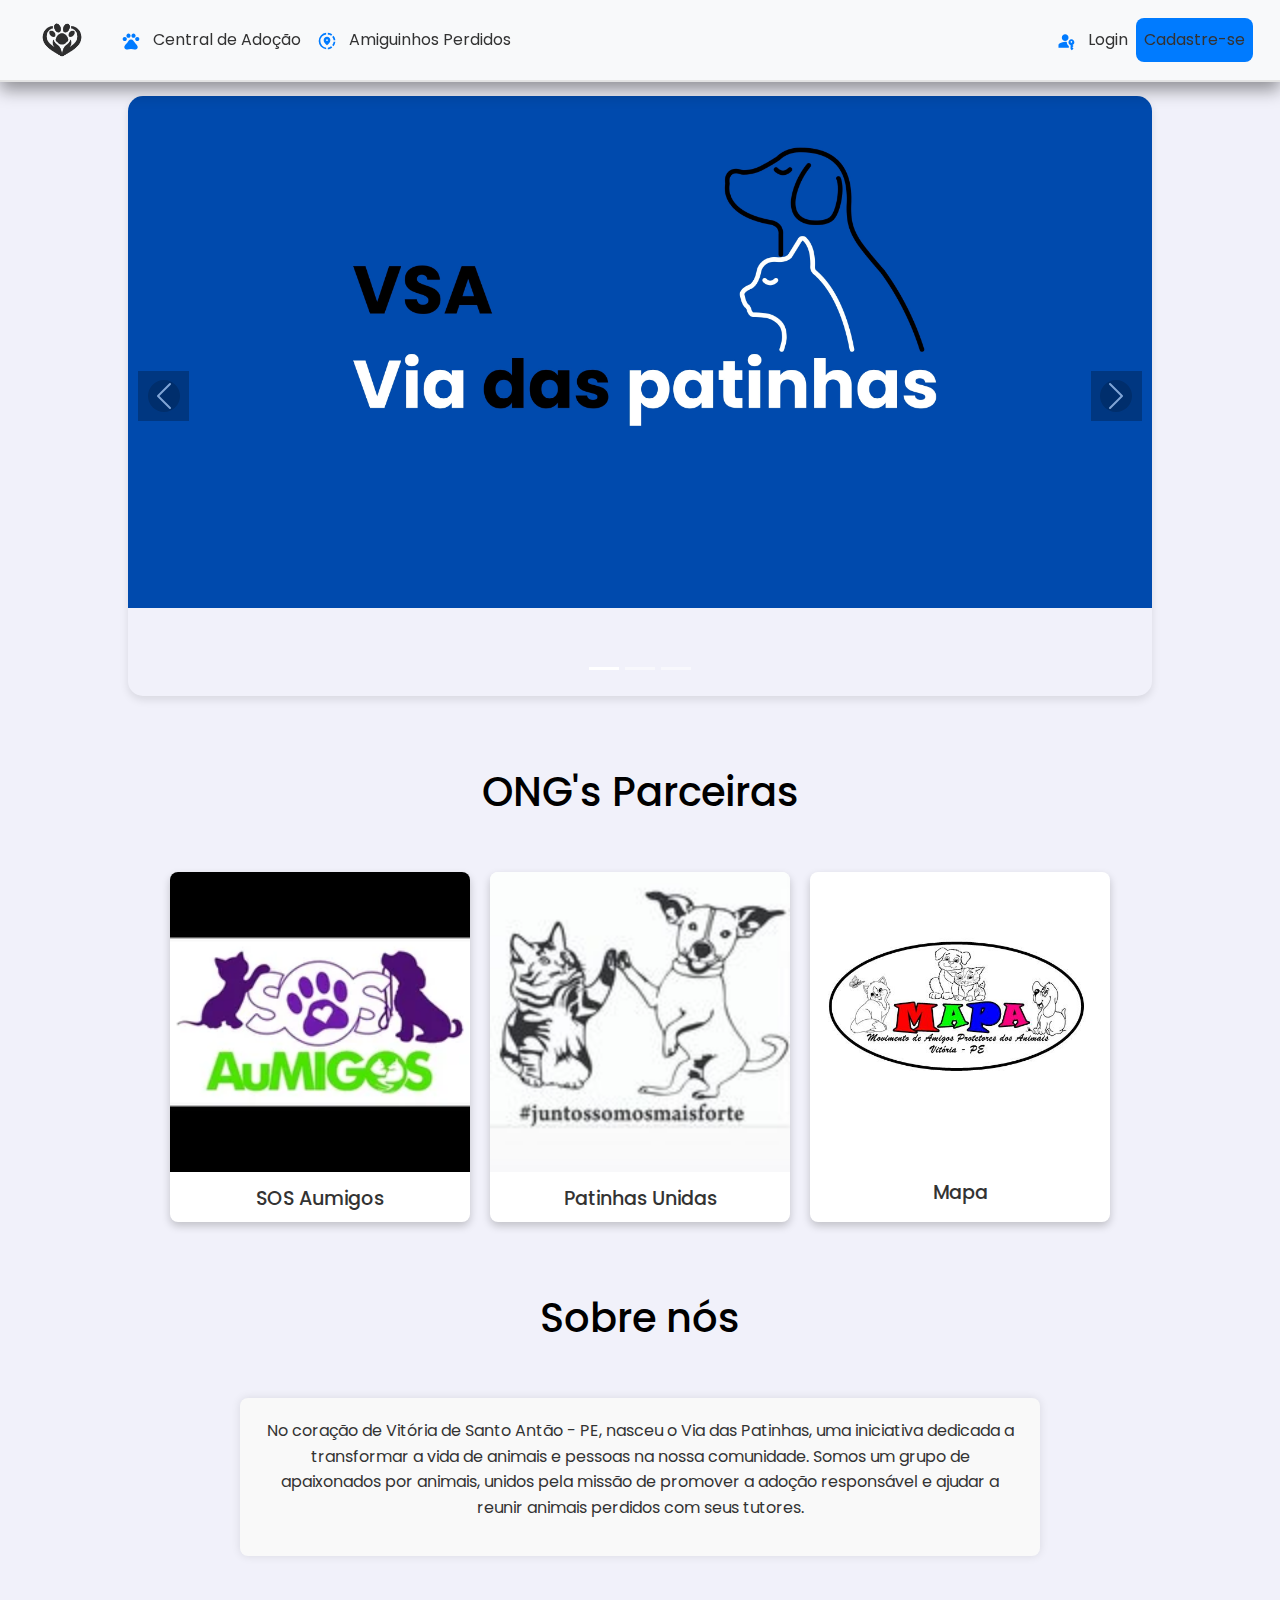
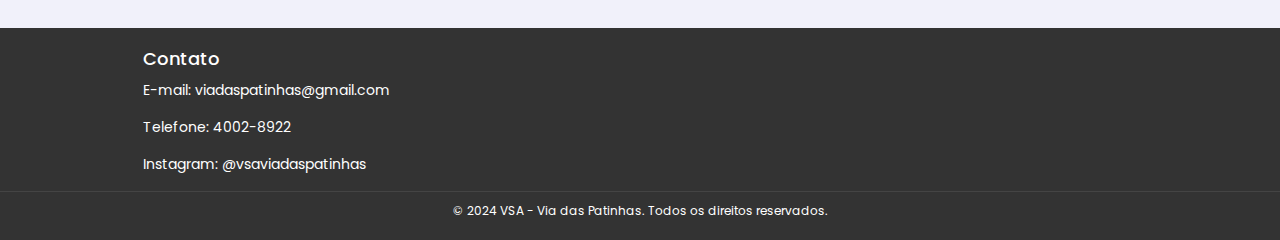
<file: patinhasunidas/index.html>
<!DOCTYPE html>
<html lang="en">
<head>
    <meta charset="UTF-8">
    <meta name="viewport" content="width=device-width, initial-scale=1.0">
    <title>VSA ▏ Via das patinhas</title>
    <link rel="stylesheet" href="https://fonts.googleapis.com/css2?family=Material+Symbols+Outlined:opsz,wght,FILL,GRAD@20..48,100..700,0..1,-50..200" />
    <link rel="preconnect" href="https://fonts.googleapis.com">
    <link rel="preconnect" href="https://fonts.gstatic.com" crossorigin>
    <link href="https://fonts.googleapis.com/css2?family=Poppins:ital,wght@0,100;0,200;0,300;0,400;0,500;0,600;0,700;0,800;0,900;1,100;1,200;1,300;1,400;1,500;1,600;1,700;1,800;1,900&display=swap" rel="stylesheet">
    <link href="https://cdn.jsdelivr.net/npm/bootstrap@5.3.3/dist/css/bootstrap.min.css" rel="stylesheet">
    <script src="https://cdn.jsdelivr.net/npm/bootstrap@5.3.3/dist/js/bootstrap.bundle.min.js"></script>
    <script src="./assets/script.js"></script>
    <link rel="shortcut icon" href="./projeto/apple-touch-icon.ico" type="image/x-icon">
    <link rel="stylesheet" href="./assets/estilo.css">
</head>
<body onload="LoadPagePublic('home.html')">
  <nav class="navbar navbar-expand-sm bg-light navbar-light" id="nav">
      <div class="container-fluid">
          <a class="navbar-brand" href="#" onclick="LoadPagePublic('home.html')">
              <img id="img_logo" src="./assets/img/logo_2.png" alt="Logo">
          </a>
          <button class="navbar-toggler" type="button" data-bs-toggle="collapse" data-bs-target="#mynavbar">
            <span class="material-symbols-outlined">
                menu
                </span>
          </button>
          <div class="collapse navbar-collapse" id="mynavbar">
              <ul class="navbar-nav me-auto">
                  <li class="nav-item">
                      <a class="nav-link" href="#" onclick="LoadPagePublic('adocao.php')">
                          <span class="material-symbols-outlined">pets</span> Central de Adoção
                      </a>
                  </li>
                  <li class="nav-item">
                      <a class="nav-link" href="#" onclick="LoadPagePublic('encontre.php')">
                          <span class="material-symbols-outlined">share_location</span> Amiguinhos Perdidos
                      </a>
                  </li>
              </ul>
              <div class="navbar-nav ms-auto">
                  <li class="nav-item">
                      <a class="nav-link" href="#" onclick="LoadPagePublic('login.php')">
                          <span class="material-symbols-outlined">passkey</span> Login
                      </a>
                  </li>
                  <li class="nav-item" id="btn-cadastro-nav">
                      <a class="nav-link" href="#" onclick="LoadPagePublic('register.php')">
                          Cadastre-se
                      </a>
                  </li>
              </div>
          </div>
      </div>
  </nav>
  <div id="content" class="content">
      <!-- Conteúdo dinâmico será carregado aqui -->
  </div>
</body>
  <footer class="site-footer">
    <div class="footer-container">
      <div class="footer-section">
        <h3>Contato</h3>
        <p>E-mail: <a href="mailto:viadaspatinhas@gmail.com">viadaspatinhas@gmail.com</a></p>
        <p>Telefone: 4002-8922</p>
        <p>Instagram: @vsaviadaspatinhas</p>
      </div>
    </div>
    <div class="footer-bottom">
      <p>&copy; 2024 VSA - Via das Patinhas. Todos os direitos reservados.</p>
    </div>
  </footer>
</html>
</file>
<file: patinhasunidas/assets/estilo.css>
*{
    font-family: "Poppins", sans-serif;
    font-optical-sizing: auto;
}
body {
    background-color: rgb(241, 241, 250);
    color: black;
    height: 100%
}

.material-symbols-outlined {
    font-variation-settings:
    'FILL' 0,
    'wght' 400,
    'GRAD' 0,
    'opsz' 24
  }

/* Estilo geral da navbar */
#nav{
    background-color: #f8f9fa;
    border-bottom: 2px solid #e3e3e3;
    box-shadow: 0 8px 16px rgba(0, 0, 0, 0.4);
    padding: 0 15px;
    position: fixed;
    z-index: 1000;
    width: 100%;
    top: 0;
}

.navbar-brand img {
    width: 70px; /* Ajuste este valor conforme necessário */
    height: auto; /* Mantém a proporção da imagem */
}

.navbar-toggler {
    border: none;
    background-color: #e3e3e3;
}

.navbar-toggler-icon {
    background-image: url('data:image/svg+xml;base64,...'); /* Substitua com uma imagem de ícone de cachorro ou um SVG relacionado a pets */
}

/* Estilo para a lista de navegação */

.navbar-nav .nav-link {
    color: #333;
    font-size: 16px;
    padding: 10px 15px;
}

.navbar-nav .nav-item {
    display: flex;
    align-items: center;
}

.navbar-nav .btn-primary {
    margin-left: 10px;
    border-radius: 5px;
}

#btn-cadastro-nav {
    background-color: #007bff;
    color: #f8f9fa;
    border-radius: 8px;
}

.navbar-nav .nav-link:hover {
    color: #007bff; /* Cor de destaque ao passar o mouse */
    background-color: #f1f1f1; /* Fundo de destaque ao passar o mouse */
    border-radius: 5px;
}

/* Ícones */
.material-symbols-outlined {
    vertical-align: middle;
    font-size: 20px;
    color: #007bff; /* Cor dos ícones */
    margin-right: 8px;
}

#demo {
    position: relative;
    width: 80vw; /* Ajuste a largura do carrossel */
    height: 600px; /* Ajuste a altura do carrossel */
    margin: auto; /* Centraliza o carrossel horizontalmente */
    overflow: hidden; /* Garante que o conteúdo não ultrapasse as bordas */
    border-radius: 15px;
    box-shadow: 0 4px 8px rgba(0, 0, 0, 0.1);
}

.carousel-inner {
    height: 100%; /* Garante que o interior do carrossel preencha toda a altura */
}

.carousel-item img {
    width: 100%; /* Faz com que a imagem se ajuste ao tamanho do carrossel */
    height: 100%; /* Mantém a altura do carrossel */
    object-fit: contain; /* Ajusta a imagem para aparecer completa */
}

.carousel-control-prev,
.carousel-control-next {
    position: absolute;
    top: 50%;
    width: 5%;
    height: 50px;
    background-color: rgba(0, 0, 0, 0.5); /* Fundo semi-transparente */
    color: white;
    border: none;
    display: flex;
    align-items: center;
    justify-content: center;
    transform: translateY(-50%);
}

.carousel-control-prev {
    left: 10px; /* Ajuste a distância do controle à esquerda */
}

.carousel-control-next {
    right: 10px; /* Ajuste a distância do controle à direita */
}

.carousel-control-prev-icon,
.carousel-control-next-icon {
    background-color: rgba(0, 0, 0, 0.5); /* Fundo dos ícones */
    border-radius: 50%; /* Bordas arredondadas dos ícones */
}

/* Media Query para telas menores */
@media (max-width: 768px) {
    #demo {
        width: 90vw; /* Ajusta a largura do carrossel para telas menores */
        height: 400px; /* Ajusta a altura do carrossel para telas menores */
    }

    .carousel-control-prev,
    .carousel-control-next {
        width: 8%; /* Ajusta a largura dos controles para telas menores */
        height: 40px; /* Ajusta a altura dos controles para telas menores */
    }

    .carousel-control-prev-icon,
    .carousel-control-next-icon {
        width: 25px; /* Ajusta o tamanho dos ícones dos controles */
        height: 25px; /* Ajusta o tamanho dos ícones dos controles */
    }
}

@media (max-width: 480px) {
    #demo {
        width: 95vw; /* Ajusta a largura do carrossel para telas muito pequenas */
        height: 200px; /* Ajusta a altura do carrossel para telas muito pequenas */
    }

    .carousel-control-prev,
    .carousel-control-next {
        width: 10%; /* Ajusta a largura dos controles para telas muito pequenas */
        height: 35px; /* Ajusta a altura dos controles para telas muito pequenas */
    }

    .carousel-control-prev-icon,
    .carousel-control-next-icon {
        width: 20px; /* Ajusta o tamanho dos ícones dos controles */
        height: 20px; /* Ajusta o tamanho dos ícones dos controles */
    }
}

#h1ongs{
    text-align: center;
}

.ong-card-container {
    justify-content: center;
    align-items: center;
    display: flex;
    gap: 20px;
}

.ong-card {
    background-color: #fff;
    border-radius: 8px;
    box-shadow: 0 4px 8px rgba(0, 0, 0, 0.2);
    overflow: hidden;
    width: 300px;
    transition: transform 0.3s ease;
    width: 300px; /* Largura fixa do card */
    height: 350px; /* Altura fixa do card */
}

.ong-card:hover {
    transform: translateY(-10px);
}

.ong-card-img {
    width: 100%;
    height: auto;
    display: block;
    object-fit: cover; /* Cobre o espaço do card mantendo a proporção da imagem */
}

.ong-card-content {
    padding: 15px;
    text-align: center;
}

.ong-card-content h3 {
    margin: 0;
    font-size: 1.2em;
    color: #333;

}

/* Media Query para telas menores */
@media (max-width: 768px) {
    .ong-card-container {
        flex-direction: column; /* Alinha os cards em coluna */
        align-items: center; /* Centraliza os cards horizontalmente */
        gap: 20px; /* Espaço entre os cards */
    }

    .ong-card {
        width: 90%; /* Reduz a largura dos cards para caber na tela */
        max-width: 400px; /* Define uma largura máxima para evitar que os cards fiquem muito largos */
        height: auto; /* Permite que a altura se ajuste automaticamente com base no conteúdo */
    }

    .ong-card-img {
        height: 150px; /* Ajusta a altura da imagem para telas menores */
    }

    .ong-card-content h3 {
        font-size: 1em; /* Reduz o tamanho da fonte do título para telas menores */
    }
}

.about-container {
    width: 80%; /* Ajuste a largura conforme necessário */
    max-width: 800px; /* Define uma largura máxima para o container */
    margin: 0 auto; /* Centraliza o container horizontalmente */
    padding: 20px; /* Adiciona preenchimento interno ao container */
    box-shadow: 0 0 10px rgba(0, 0, 0, 0.1); /* Adiciona uma leve sombra ao container */
    background-color: #f9f9f9; /* Cor de fundo do container */
    border-radius: 8px; /* Adiciona bordas arredondadas ao container */
  }
  
  /* Define o estilo do parágrafo específico para a seção "Sobre Nós" */
  .about-text {
    font-size: 16px; /* Tamanho da fonte do parágrafo */
    line-height: 1.6; /* Altura da linha para melhor legibilidade */
    color: #333; /* Cor do texto */
    text-align: center; /* Alinha o texto ao justificar */
  }

  /* Estilos para o footer */
.site-footer {
    background-color: #333; /* Cor de fundo do footer */
    color: #fff; /* Cor do texto */
    padding: 20px 0; /* Espaçamento interno do footer */
    font-size: 14px; /* Tamanho da fonte */
    bottom: 0;
  }
  
  .footer-container {
    width: 80%; /* Largura do container */
    max-width: 1200px; /* Largura máxima do container */
    margin: 0 auto; /* Centraliza o container horizontalmente */
    display: flex; /* Alinha os itens em linha */
    justify-content: space-between; /* Espaça os itens uniformemente */
    flex-wrap: wrap; /* Permite quebra de linha para telas menores */
  }
  
  .footer-section {
    flex: 1; /* Permite que as seções ocupem espaço flexível */
    margin: 0 15px; /* Margem lateral das seções */
  }
  
  .footer-section h3 {
    margin-bottom: 10px; /* Espaço abaixo dos cabeçalhos */
    font-size: 18px; /* Tamanho da fonte dos cabeçalhos */
  }
  
  .footer-section p, .footer-section a {
    color: #fff; /* Cor do texto */
    text-decoration: none; /* Remove sublinhado dos links */
  }
  
  .footer-section a:hover {
    text-decoration: underline; /* Sublinhado ao passar o mouse */
  }
  
  .footer-bottom {
    text-align: center; /* Centraliza o texto */
    padding-top: 10px; /* Espaço acima do texto */
    border-top: 1px solid #444; /* Linha de separação superior */
  }
  
  .footer-bottom p {
    margin: 0; /* Remove a margem do parágrafo */
    font-size: 12px; /* Tamanho da fonte do rodapé */
  }
  
.container_jogos {
    max-width: 400px;
    margin: 5% auto;
    padding: 20px;
    background-color: #ffffff;
    border-radius: 8px;
    box-shadow: 0 4px 8px rgba(0, 0, 0, 0.1);
}

/* Título do formulário */
.container_jogos h1 {
    text-align: center;
    margin-bottom: 20px;
    color: #333333;
    font-size: 24px;
    font-weight: 600;
}

/* Estilos para o formulário */
.auth-form {
    display: flex;
    flex-direction: column;
}

.auth-form label {
    margin-bottom: 8px;
    font-weight: 500;
    color: #555555;
}

.auth-form input {
    margin-bottom: 16px;
    padding: 12px;
    border: 1px solid #ddd;
    border-radius: 6px;
    font-size: 16px;
    transition: border-color 0.3s, box-shadow 0.3s;
}

.auth-form input:focus {
    border-color: #007BFF;
    box-shadow: 0 0 5px rgba(0, 123, 255, 0.2);
    outline: none;
}

.auth-form button.auth-btn {
    padding: 12px;
    border: none;
    border-radius: 6px;
    background-color: #007BFF;
    color: white;
    font-size: 16px;
    cursor: pointer;
    transition: background-color 0.3s, transform 0.3s;
}

.auth-form button.auth-btn:hover {
    background-color: #0056b3;
    transform: scale(1.02);
}

.auth-form button.auth-btn:active {
    background-color: #004085;
    transform: scale(0.98);
}

/* Estilos para mensagens de erro */
.error-message {
    color: #d9534f;
    font-size: 14px;
    margin-top: 10px;
    text-align: center;
}

.form-container {
    max-width: 800px;
    margin: 0 auto;
    padding: 20px;
    background-color: #9ac1c6; /* Azul clarinho */
    border-radius: 10px;
    box-shadow: 0 4px 8px rgba(0, 0, 0, 0.1);
}

fieldset {
    border: none;
    margin-bottom: 20px;
}

legend {
    font-size: 24px;
    font-weight: bold;
    margin-bottom: 10px;
    color: #333;
}

hr {
    border: 1px solid #ddd;
    margin: 10px 0;
}

label {
    display: block;
    font-weight: bold;
    margin-top: 10px;
    color: #555;
}

input[type="text"],
input[type="email"],
input[type="tel"],
input[type="date"],
textarea,
select {
    width: 100%;
    padding: 10px;
    border: 1px solid #ddd;
    border-radius: 5px;
    box-sizing: border-box;
    margin-top: 5px;
    font-size: 16px;
}

textarea {
    resize: vertical;
    height: 100px;
}

.upload-container {
    margin-top: 10px;
    margin-bottom: 10px;
}

.upload-label {
    display: inline-block;
    padding: 10px;
    background-color: #FFA500; /* Laranja */
    color: #fff;
    border-radius: 5px;
    cursor: pointer;
    font-weight: bold;
}

.input_foto {
    display: none; /* Oculta o botão padrão de upload */
}

.botao {
    background-color: #FFA500; /* Laranja igual ao botão de upload */
    color: #555;
    border: none;
    padding: 12px 24px;
    border-radius: 25px;
    font-size: 16px;
    font-weight: bold;
    cursor: pointer;
    transition: background-color 0.3s, transform 0.2s;
    margin-top: 20px;
}

.botao:hover {
    background-color: #FF8C00;
    transform: scale(1.02);
}

.botao:active {
    background-color: #FF4500;
    transform: scale(0.95);
}

/* Estilo dos campos do formulário */
.form-container textarea {
    width: 100%;
    padding: 10px;
    margin: 10px 0;
    border: 1px solid #293749;
    border-radius: 5px;
    box-sizing: border-box;
}

/* Estilo do botão de envio */

.botao2 {
    width: 100%; /* Faz com que a div ocupe toda a largura da página */
    display: flex; /* Utiliza o Flexbox para centralizar o conteúdo */
    justify-content: center; /* Centraliza horizontalmente */
    align-items: center; /* Centraliza verticalmente */
    margin-top: 100px; /* Espaço superior */
}

.botao2 a {
    text-decoration: none;
    padding: 16px 32px; /* Aumenta o padding para um botão maior */
    background-color: #0d6efd; /* Azul */
    color: white;
    font-size: 18px; /* Aumenta o tamanho da fonte */
    font-weight: bold;
    text-align: center;
    border-radius: 25px; /* Bordas arredondadas */
    border: none;
    cursor: pointer;
    transition: background-color 0.3s, transform 0.2s;
    display: inline-block; /* Faz com que o link se comporte como um bloco para padding e outras propriedades */
    width: 100%; /* Faz com que o link ocupe toda a largura da div */
    max-width: 400px; /* Define uma largura máxima opcional */
}

.botao2 a:hover {
    background-color: #005be2; /* Azul mais escuro */
    transform: scale(1.02); /* Efeito de aumento no hover */
}

.botao2 a:active {
    background-color: #005be2; /* Azul ainda mais escuro quando pressionado */
    transform: scale(0.95); /* Efeito de contração ao pressionar */
}
/* Estilo dos rótulos */
.form-container label {
    margin-bottom: 5px;
    display: block;
    color: #333;
}

/* Estilo do título do formulário */
.form-container h2 {
    text-align: center;
    color: black;
}

textarea {
    width: 100%;
    padding: 8px;
    border-radius: 4px;
    border: 1px solid #152725;
    margin-bottom: 10px;
    resize: vertical;
    height: 100px;
}
input[type="file"] {
    margin-bottom: 10px;
}
textarea {
    resize: vertical;
    height: 100px;
}

.cardzao {
    display: flex;
    flex-wrap: wrap;
    gap: 50px;
    justify-content: flex-start; /* Alinha os cards à esquerda */
    align-items: flex-start; /* Alinha os cards ao topo */
}

.card {
    width: 300px;
    border-radius: 10px;
    overflow: hidden; /* Garante que o conteúdo não ultrapasse as bordas arredondadas */
    box-shadow: 0 4px 8px rgba(0, 0, 0, 0.2); /* Sombra suave */
    transition: transform 0.3s, box-shadow 0.3s; /* Transição suave para efeitos */
    background-color: #fff; /* Fundo branco para o card */
    border: 1px solid #ddd; /* Borda sutil */
    align-items: center;
    margin: 40px auto;  
}

.card-img {
    width: 100%;
    height: 200px; /* Ajustado para uma altura mais adequada */
    object-fit: cover; /* Cobre toda a área da imagem sem distorcer */
}

.card-body {
    padding: 15px;
    font-size: 18px;
    font-weight: bold;
    margin-bottom: 10px;
    color: #555; /* Cor de texto mais suave */
    align-items: center;
}

.card:hover {
    transform: scale(1.05); /* Efeito de aumento no hover */
    box-shadow: 0 8px 16px rgba(0, 0, 0, 0.3); /* Sombra mais pronunciada no hover */
}
/* Responsividade */
@media (max-width: 400px) {
    .card_mobile {
        flex-direction: column;
        align-items: center;
    }

}

@media (max-width: 768px) {
    .card {
      width: 90%;              /* Ajusta a largura do card para 90% da tela */
      max-width: 400px;        /* Define uma largura máxima para o card */
      margin: 40px auto;       /* Centraliza o card horizontalmente e adiciona margem vertical */
    }
  
    .card-body {
      padding: 10px;           /* Reduz o padding interno no corpo do card */
    }
  
    .card-title {
      font-size: 1em;          /* Reduz o tamanho do título para dispositivos móveis */
    }
  
    .card-text {
      font-size: 0.9em;        /* Reduz o tamanho do texto para dispositivos móveis */
    }
  
    .btn-primary {
      padding: 8px 16px;       /* Ajusta o padding interno do botão */
      font-size: 14px;         /* Reduz o tamanho da fonte do botão */
    }
}

.profile-container {
    max-width: 800px;
    margin: 20px auto;
    padding: 20px;
    background-color: #fff;
    border-radius: 8px;
    box-shadow: 0 0 10px rgba(0, 0, 0, 0.1);
}
.profile-header {
    text-align: center;
}
.profile-header img {
    width: 200px;
    height: auto;
    border-radius: 50%;
    border: 3px solid #ddd;
}
.profile-header h1 {
    margin: 10px 0;
}
.profile-details {
    font-size: 16px;
    line-height: 1.6;
}
.profile-details p {
    margin: 5px 0;
}
.profile-details label {
    font-weight: bold;
}

.aviso-restrito {
    background-color: #f8d7da; /* Cor de fundo vermelho claro */
    color: #721c24; /* Cor do texto vermelho escuro */
    border: 1px solid #f5c6cb; /* Borda vermelha clara */
    padding: 10px 15px; /* Espaçamento interno */
    border-radius: 5px; /* Bordas arredondadas */
    margin: 10px 0; /* Espaço superior e inferior */
    font-size: 16px; /* Tamanho da fonte */
    font-weight: bold; /* Texto em negrito */
    text-align: center; /* Centraliza o texto */
}
</file>
